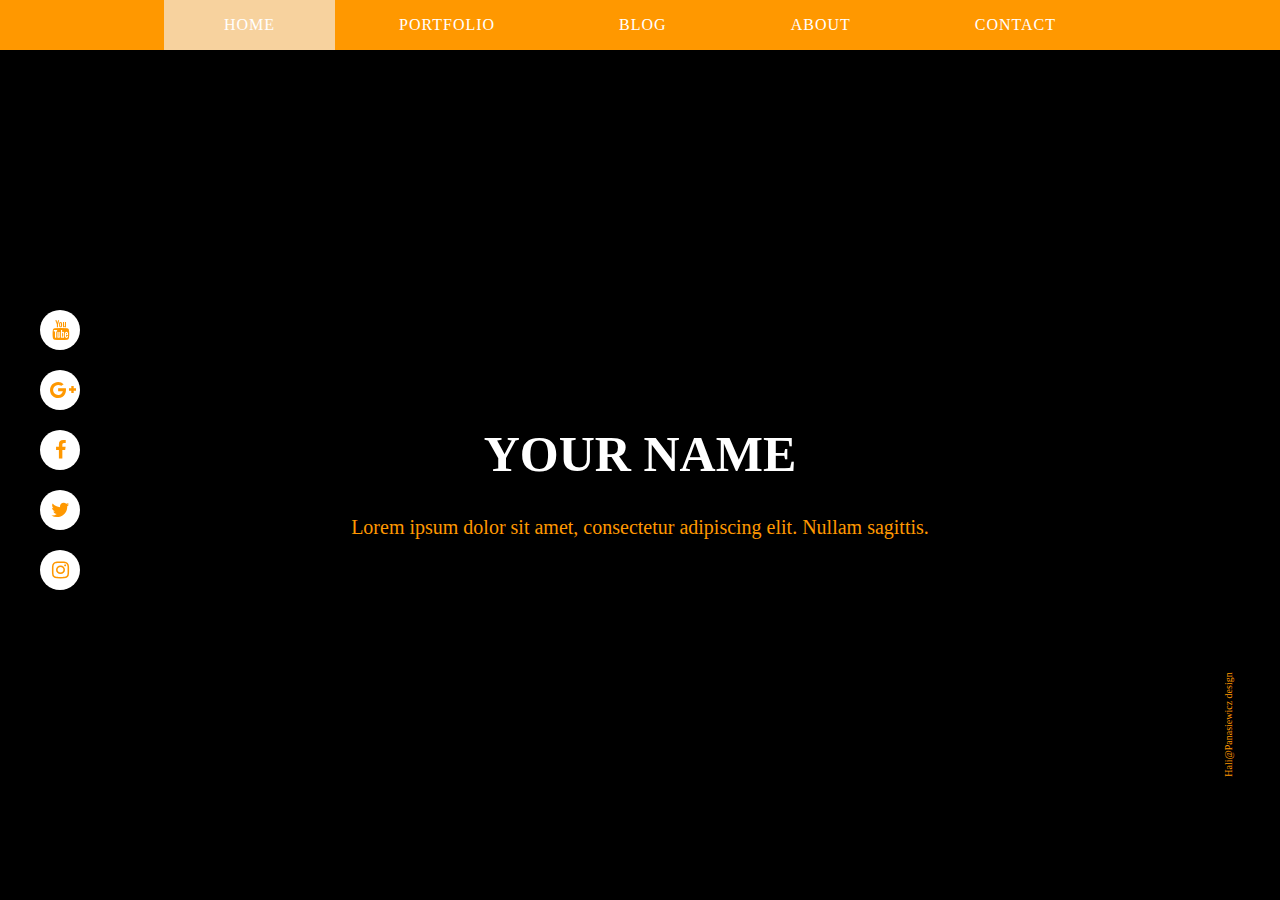
<file: index.html>
<!DOCTYPE html>
<html>
<head>
	<title>Your website</title>
	<meta charset="utf-8">
	<meta name="viewport" content="width=device-width, initial-scale=1.0">
	<link rel="stylesheet" href="https://maxcdn.bootstrapcdn.com/font-awesome/4.5.0/css/font-awesome.min.css">
	<link rel="stylesheet" type="text/css" href="css/main.css">
</head>
<body>
	<header>
			<nav class="container">
					<ul>
						<li id="active"><a href="index.html">Home</a></li>
						<li><a href="portfolio/portfolio.html">Portfolio</a></li>
						<li><a href="blog/blog.html">Blog</a></li>
						<li><a href="about/about.html">About</a></li>
						<li><a href="contact/contact.html">Contact</a></li>
					</ul>
			</nav>
	</header>
	<div class="jumbotron">
		<div class="jumbotron_text">
			<h1>Your name</h1>
			<p>Lorem ipsum dolor sit amet, consectetur adipiscing elit. Nullam sagittis.</p>
		</div>
		<div class="social_media">
				<i class="fa fa-youtube"><a href="#"></a></i>
				<i class="fa fa-google-plus"><a href="#"></a></i>
				<i class="fa fa-facebook"><a href="#"></a></i>
				<i class="fa fa-twitter"><a href="#"></a></i>
				<i class="fa fa-instagram"><a href="#"></a></i>
		</div>
			<p id="side_text">Hali@Panasiewicz design</p>
	</div>
</body>
</html>
</file>
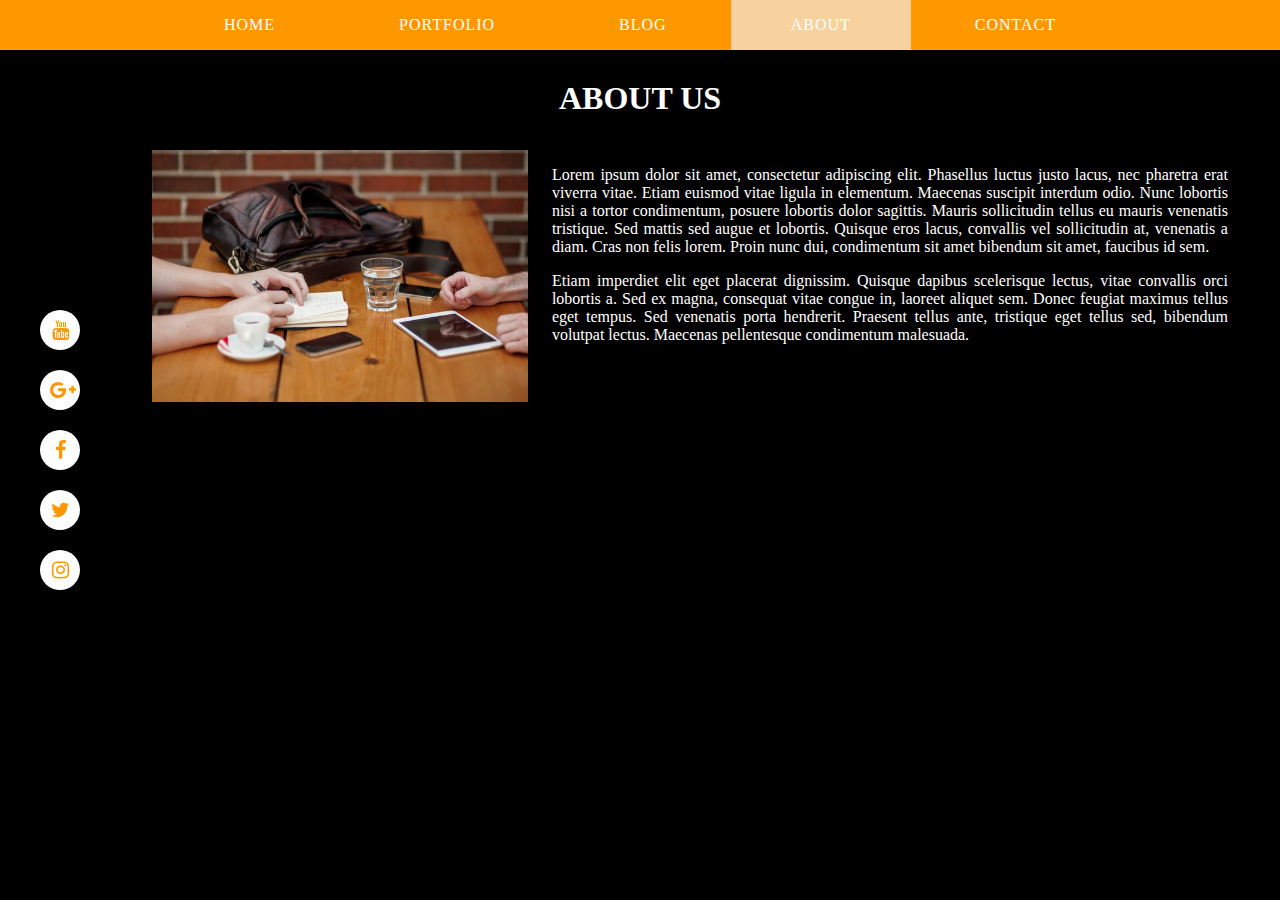
<file: about/about.html>
<!DOCTYPE html>
<html>
<head>
	<title>Your website</title>
	<meta charset="utf-8">
	<meta name="viewport" content="width=device-width, initial-scale=1.0">
	<link rel="stylesheet" href="https://maxcdn.bootstrapcdn.com/font-awesome/4.5.0/css/font-awesome.min.css">
	<link rel="stylesheet" type="text/css" href="../css/main.css">
</head>
<body>
	<header>
			<nav class="container">
					<ul>
						<li><a href="../index.html">Home</a></li>
						<li><a href="../portfolio/portfolio.html">Portfolio</a></li>
						<li><a href="../blog/blog.html">Blog</a></li>
						<li id="active"><a href="about.html">About</a></li>
						<li><a href="../contact/contact.html">Contact</a></li>
					</ul>
			</nav>
	</header>
	<div class="main">
		<div class="social_media">
					<i class="fa fa-youtube"><a href="#"></a></i>
					<i class="fa fa-google-plus"><a href="#"></a></i>
					<i class="fa fa-facebook"><a href="#"></a></i>
					<i class="fa fa-twitter"><a href="#"></a></i>
					<i class="fa fa-instagram"><a href="#"></a></i>
		</div>
		<div class="about">
			<div class="container">
				<h1>About us</h1>
				<div class="row">
					<div class="col-xs-12 col-sm-12 col-md-4 col-xs-offset-0 col-sm-offset-0 col-offset-1">
						<img src="../images/about_photo.jpg" alt="photo">
					</div>
					<div class="col-xs-12 col-sm-12 col-md-7">
					<p>Lorem ipsum dolor sit amet, consectetur adipiscing elit. Phasellus luctus justo lacus, nec pharetra erat viverra vitae. Etiam euismod vitae ligula in elementum. Maecenas suscipit interdum odio. Nunc lobortis nisi a tortor condimentum, posuere lobortis dolor sagittis. Mauris sollicitudin tellus eu mauris venenatis tristique. Sed mattis sed augue et lobortis. Quisque eros lacus, convallis vel sollicitudin at, venenatis a diam. Cras non felis lorem. Proin nunc dui, condimentum sit amet bibendum sit amet, faucibus id sem.</p>
					<p>Etiam imperdiet elit eget placerat dignissim. Quisque dapibus scelerisque lectus, vitae convallis orci lobortis a. Sed ex magna, consequat vitae congue in, laoreet aliquet sem. Donec feugiat maximus tellus eget tempus. Sed venenatis porta hendrerit. Praesent tellus ante, tristique eget tellus sed, bibendum volutpat lectus. Maecenas pellentesque condimentum malesuada.</p>
					</div>
				</div>
			</div>
		</div>
	</div>	
</body>
</html>
</file>
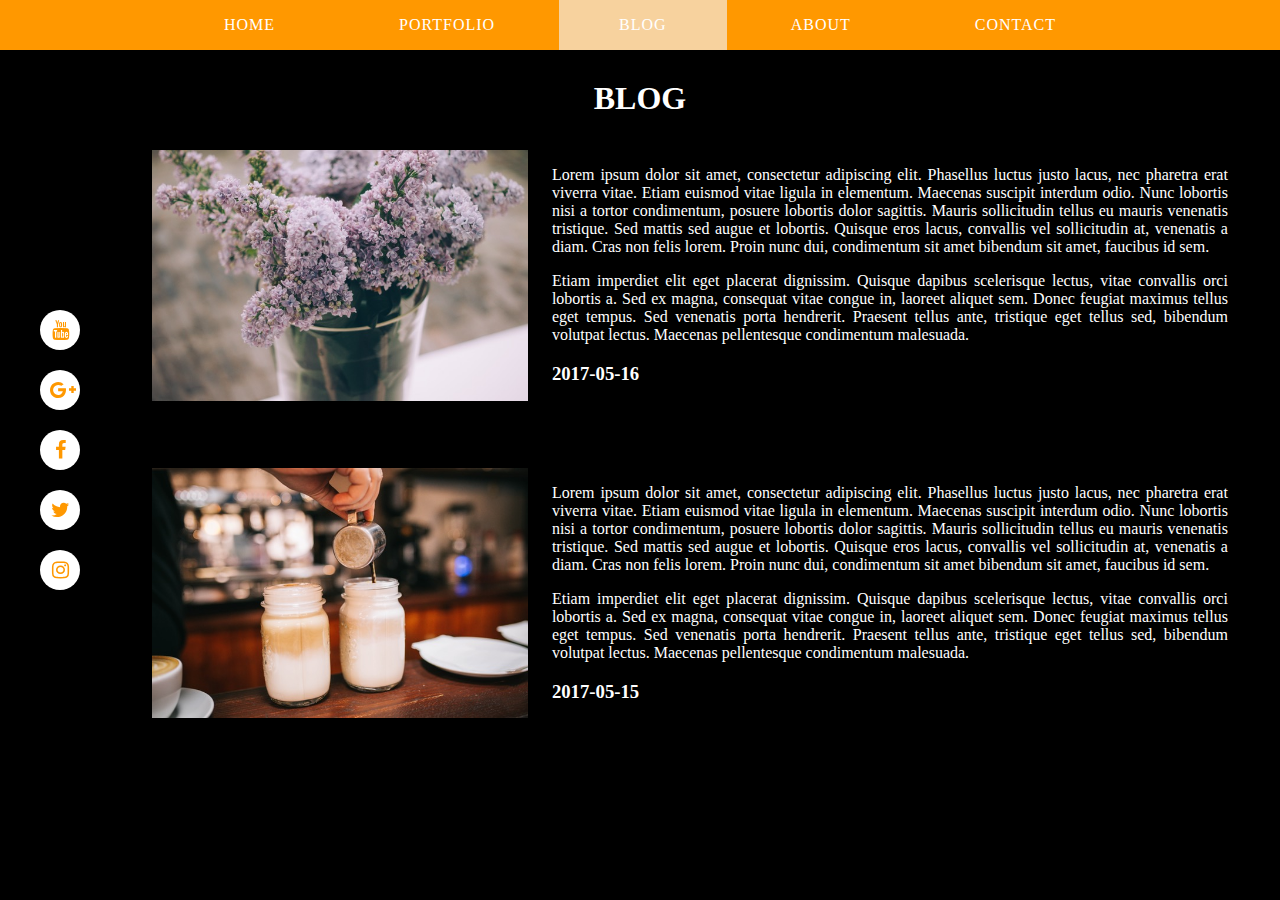
<file: blog/blog.html>
<!DOCTYPE html>
<html lang="en-US">
<head>
	<title>Your website</title>
	<meta charset="utf-8">
	<meta name="viewport" content="width=device-width, initial-scale=1.0">
	<link rel="stylesheet" href="https://maxcdn.bootstrapcdn.com/font-awesome/4.5.0/css/font-awesome.min.css">
	<link rel="stylesheet" type="text/css" href="../css/main.css">
</head>
<body>
	<header>
			<nav class="container">
					<ul>
						<li><a href="../index.html">Home</a></li>
						<li><a href="../portfolio/portfolio.html">Portfolio</a></li>
						<li id="active"><a href="blog.html">Blog</a></li>
						<li><a href="../about/about.html">About</a></li>
						<li><a href="../contact/contact.html">Contact</a></li>
					</ul>
			</nav>
	</header>
	<div class="main">
		<div class="social_media">
					<i class="fa fa-youtube"><a href="#"></a></i>
					<i class="fa fa-google-plus"><a href="#"></a></i>
					<i class="fa fa-facebook"><a href="#"></a></i>
					<i class="fa fa-twitter"><a href="#"></a></i>
					<i class="fa fa-instagram"><a href="#"></a></i>
		</div>
		<div class="blog">
			<div class="container">
				<h1>Blog</h1>
				<div class="row">
					<div class="col-xs-12 col-sm-12 col-md-4 col-xs-offset-0 col-sm-offset-0 col-offset-1">
						<img src="../images/flowers.jpg" alt="picture">
					</div>
					<div class="col-xs-12 col-sm-12 col-md-7">
					<p>Lorem ipsum dolor sit amet, consectetur adipiscing elit. Phasellus luctus justo lacus, nec pharetra erat viverra vitae. Etiam euismod vitae ligula in elementum. Maecenas suscipit interdum odio. Nunc lobortis nisi a tortor condimentum, posuere lobortis dolor sagittis. Mauris sollicitudin tellus eu mauris venenatis tristique. Sed mattis sed augue et lobortis. Quisque eros lacus, convallis vel sollicitudin at, venenatis a diam. Cras non felis lorem. Proin nunc dui, condimentum sit amet bibendum sit amet, faucibus id sem.</p>
					<p>Etiam imperdiet elit eget placerat dignissim. Quisque dapibus scelerisque lectus, vitae convallis orci lobortis a. Sed ex magna, consequat vitae congue in, laoreet aliquet sem. Donec feugiat maximus tellus eget tempus. Sed venenatis porta hendrerit. Praesent tellus ante, tristique eget tellus sed, bibendum volutpat lectus. Maecenas pellentesque condimentum malesuada.</p>
					<h3>2017-05-16</h3>
					</div>
				</div>
				<div class="row">
					<div class="col-xs-12 col-sm-12 col-md-4 col-xs-offset-0 col-sm-offset-0 col-offset-1">
						<img src="../images/coffee.jpg" alt="picture">
					</div>
					<div class="col-xs-12 col-sm-12 col-md-7">
					<p>Lorem ipsum dolor sit amet, consectetur adipiscing elit. Phasellus luctus justo lacus, nec pharetra erat viverra vitae. Etiam euismod vitae ligula in elementum. Maecenas suscipit interdum odio. Nunc lobortis nisi a tortor condimentum, posuere lobortis dolor sagittis. Mauris sollicitudin tellus eu mauris venenatis tristique. Sed mattis sed augue et lobortis. Quisque eros lacus, convallis vel sollicitudin at, venenatis a diam. Cras non felis lorem. Proin nunc dui, condimentum sit amet bibendum sit amet, faucibus id sem.</p>
					<p>Etiam imperdiet elit eget placerat dignissim. Quisque dapibus scelerisque lectus, vitae convallis orci lobortis a. Sed ex magna, consequat vitae congue in, laoreet aliquet sem. Donec feugiat maximus tellus eget tempus. Sed venenatis porta hendrerit. Praesent tellus ante, tristique eget tellus sed, bibendum volutpat lectus. Maecenas pellentesque condimentum malesuada.</p>
					<h3>2017-05-15</h3>
					</div>
				</div>
			</div>
		</div>
	</div>	
</body>
</html>
</file>
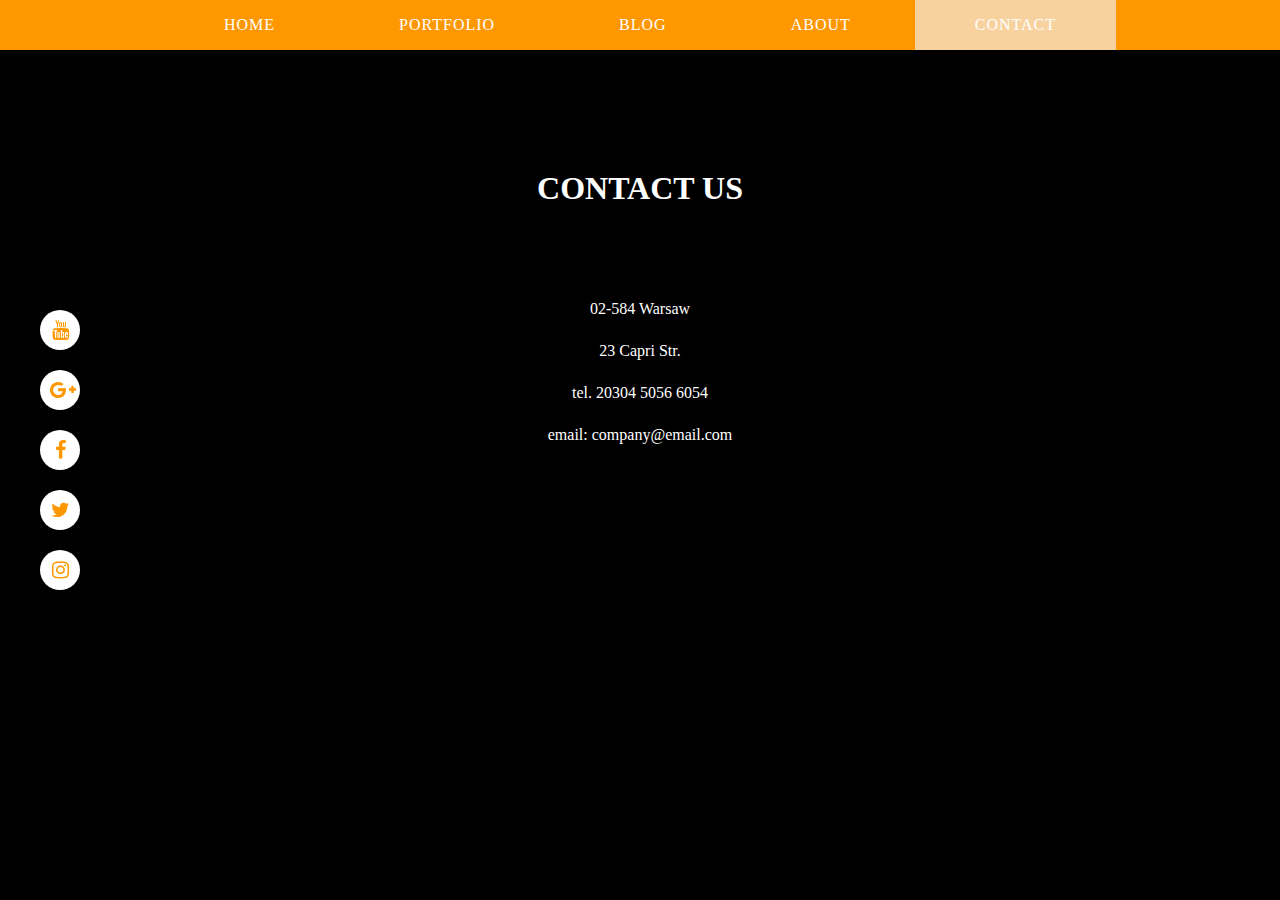
<file: contact/contact.html>
<!DOCTYPE html>
<html>
<head>
	<title>Your website</title>
	<meta charset="utf-8">
	<meta name="viewport" content="width=device-width, initial-scale=1.0">
	<link rel="stylesheet" href="https://maxcdn.bootstrapcdn.com/font-awesome/4.5.0/css/font-awesome.min.css">
	<link rel="stylesheet" type="text/css" href="../css/main.css">
</head>
<body>
	<header>
			<nav class="container">
					<ul>
						<li><a href="../index.html">Home</a></li>
						<li><a href="../portfolio/portfolio.html">Portfolio</a></li>
						<li><a href="../blog/blog.html">Blog</a></li>
						<li><a href="../about/about.html">About</a></li>
						<li id="active"><a href="contact.html">Contact</a></li>
					</ul>
			</nav>
	</header>
	<div class="main">
		<div class="social_media">
					<i class="fa fa-youtube"><a href="#"></a></i>
					<i class="fa fa-google-plus"><a href="#"></a></i>
					<i class="fa fa-facebook"><a href="#"></a></i>
					<i class="fa fa-twitter"><a href="#"></a></i>
					<i class="fa fa-instagram"><a href="#"></a></i>
		</div>
		<div class="contact">
			<div class="container">
				<h1>Contact us</h1>
				<div class="row">
					<div class="col-xs-12 col-sm-12 col-md-12">
					<p>02-584 Warsaw</p>
					</div>
					<div class="col-xs-12 col-sm-12 col-md-12">
					<p>23 Capri Str.</p>
					</div>
					<div class="col-xs-12 col-sm-12 col-md-12">
					<p>tel. 20304 5056 6054</p>
					</div>
					<div class="col-xs-12 col-sm-12 col-md-12">
					<p>email: company@email.com</p>
					</div>
				</div>
			</div>
		</div>
	</div>	
</body>
</html>
</file>
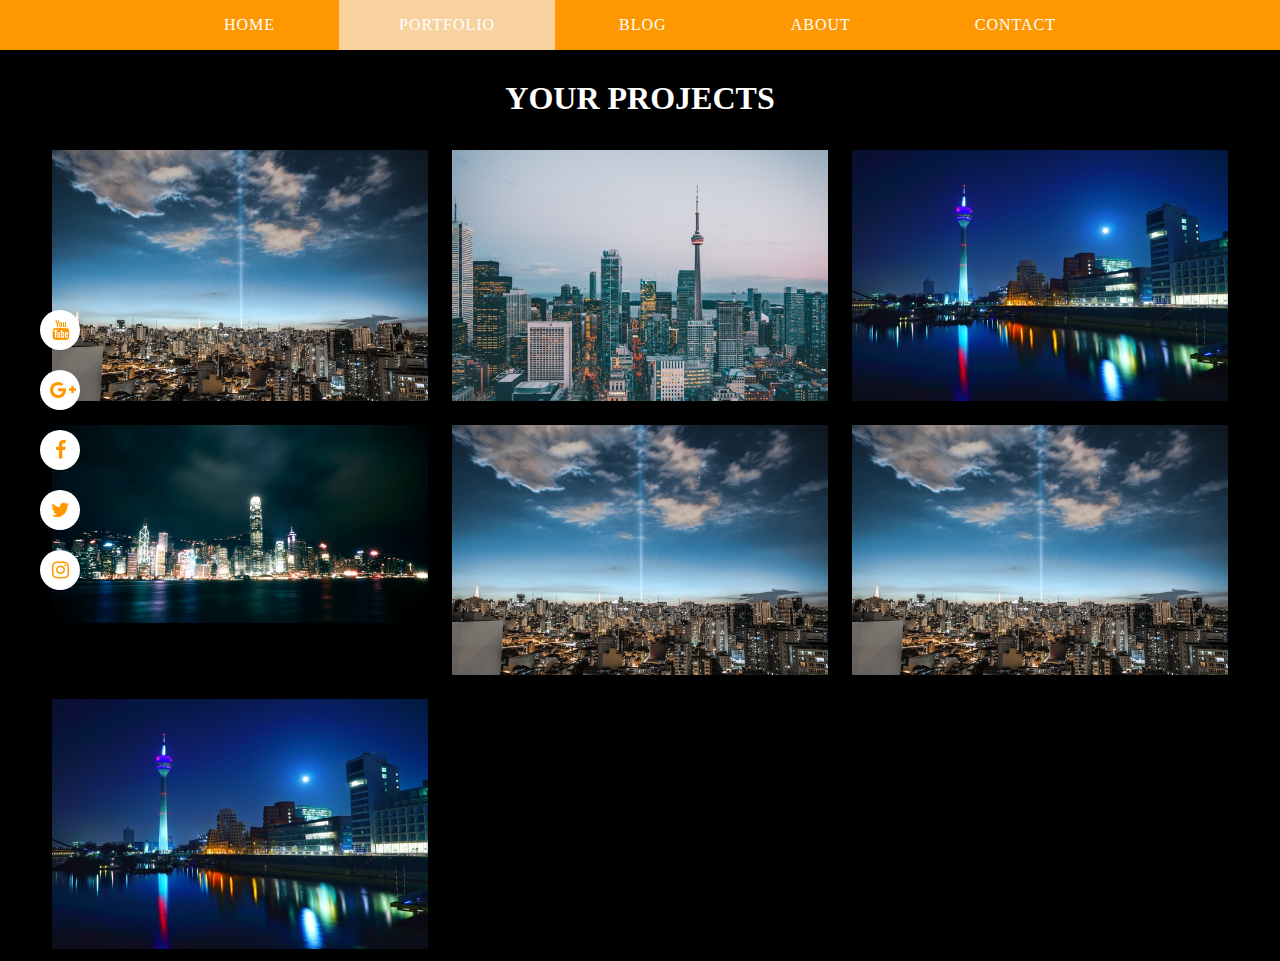
<file: portfolio/portfolio.html>
<!DOCTYPE html>
<html>
<head>
	<title>Your website</title>
	<meta charset="utf-8">
	<meta name="viewport" content="width=device-width, initial-scale=1.0">
	<link rel="stylesheet" href="https://maxcdn.bootstrapcdn.com/font-awesome/4.5.0/css/font-awesome.min.css">
	<link rel="stylesheet" type="text/css" href="../css/main.css">
</head>
<body>
	<header>
			<nav class="container">
					<ul>
						<li><a href="../index.html">Home</a></li>
						<li id="active"><a href="portfolio/portfolio.html">Portfolio</a></li>
						<li><a href="../blog/blog.html">Blog</a></li>
						<li><a href="../about/about.html">About</a></li>
						<li><a href="../contact/contact.html">Contact</a></li>
					</ul>
			</nav>
	</header>
	<div class="main">
		<div class="social_media">
					<i class="fa fa-youtube"><a href="#"></a></i>
					<i class="fa fa-google-plus"><a href="#"></a></i>
					<i class="fa fa-facebook"><a href="#"></a></i>
					<i class="fa fa-twitter"><a href="#"></a></i>
					<i class="fa fa-instagram"><a href="#"></a></i>
		</div>
		<div class="gallery">
			<div class="container">
				<h1>Your projects</h1>
				<div class="row">
					<div class="col-xs-12 col-sm-4 col-md-4">
						<img src="../images/photo1.jpg" alt="image">
					</div>
					<div class="col-xs-12 col-sm-4 col-md-4">
						<img src="../images/photo2.jpg" alt="image">
					</div>
					<div class="col-xs-12 col-sm-4 col-md-4">
						<img src="../images/photo3.jpg" alt="image">
					</div>
					<div class="col-xs-12 col-sm-4 col-md-4">
						<img src="../images/photo4.jpg" alt="image">
					</div>
					<div class="col-xs-12 col-sm-5 col-md-4">
						<img src="../images/photo1.jpg" alt="image">
					</div>
					<div class="col-xs-12 col-sm-6 col-md-4">
						<img src="../images/photo1.jpg" alt="image">
					</div>
					<div class="col-xs-12 col-sm-4 col-md-4">
						<img src="../images/photo3.jpg" alt="image">
					</div>
				</div>
			</div>
		</div>
	</div>	
</body>
</html>
</file>
<file: css/main.css>
body {
	margin: 0;
	background-color:  #000000;
}
* {
	box-sizing: border-box;
}
.container {
	margin: 0 auto;
	max-width: 1200px;

}
.row:before, 
.row:after {
	content:"";
	display: table ;
	clear: both;
 }
 [class*="col-"] {
	float: left;
	min-height: 1px;
	padding: 12px;
}
.col-md-1 {width: 8.33%;}
.col-md-2 {width: 16.66%;}
.col-md-3 {width: 25%;}
.col-md-4 {width: 33.33%;}
.col-md-5 {width: 41.66%;}
.col-md-6 {width: 50%;}
.col-md-7 {width: 58.33%;}
.col-md-8 {width: 66.66%;}
.col-md-9 {width: 75%;}
.col-md-10 {width: 83.33%;}
.col-md-11 {width: 91.66%;}
.col-md-12 {width: 100%;}

.col-offset-0 {margin-left: 0;}
.col-offset-1 {margin-left: 8.33%;}
.col-offset-2 {margin-left: 16.66%;}
.col-offset-3 {margin-left: 25%;}
.col-offset-4 {margin-left: 33.33%;}
.col-offset-5 {margin-left: 41.66%;}
.col-offset-6 {margin-left: 50%;}
.col-offset-7 {margin-left: 58.33%;}
.col-offset-8 {margin-left: 66.66%;}
.col-offset-9 {margin-left: 75%;}
.col-offset-10 {margin-left: 83.33%;}
.col-offset-11 {margin-left: 91.66%;}

@media screen and (max-width: 767px) {
	/*for mobile*/
	.col-xs-1 {width: 8.33%;}
	.col-xs-2 {width: 16.66%;}
	.col-xs-3 {width: 25%;}
	.col-xs-4 {width: 33.33%;}
	.col-xs-5 {width: 41.66%;}
	.col-xs-6 {width: 50%;}
	.col-xs-7 {width: 58.33%;}
	.col-xs-8 {width: 66.66%;}
	.col-xs-9 {width: 75%;}
	.col-xs-10 {width: 83.33%;}
	.col-xs-11 {width: 91.66%;}
	.col-xs-12 {width: 100%;}
}
@media (min-width: 768px) and (max-width: 1024px){
    /* For tablets: */
    .col-sm-1 {width: 8.33%;}
    .col-sm-2 {width: 16.66%;}
    .col-sm-3 {width: 25%;}
    .col-sm-4 {width: 33.33%;}
    .col-sm-5 {width: 41.66%;}
    .col-sm-6 {width: 50%;}
    .col-sm-7 {width: 58.33%;}
    .col-sm-8 {width: 66.66%;}
    .col-sm-9 {width: 75%;}
    .col-sm-10 {width: 83.33%;}
    .col-sm-11 {width: 91.66%;}
    .col-sm-12 {width: 100%;}
   }

/*header*/
header {
	height: 50px;
	position: relative;
	background-color: #FF9800;
	text-align: center;
}
header > nav > ul {
	margin: 0;
	padding: 0;
	list-style-type: none;
}
header > nav ul > li {
	cursor: pointer; 
}
header > nav li a {
	text-decoration: none;
	text-transform: uppercase;
	line-height: 50px;
	margin: 0 40px;
	padding: 0 20px;
	display: block;
	color: white;
	letter-spacing: 1px;
}
#active {
	background-color: #f7d29e;
}
/*jumbotron*/
.jumbotron {
	background-color: #000000;
	height: calc(100vh - 50px);
	width: 100%;
	position: relative;
}
.jumbotron h1 {
	font-size: 50px;
	text-transform: uppercase;
	color: white;
}
.jumbotron p {
	font-size: 20px;
	color: #FF9800;
}
.jumbotron_text {
	width: 60%;
	margin: 0;
	padding: 70px;
	position: absolute;
	top: 50%;
	left: 50%;
	transform: translate(-50%, -50%);
	text-align: center;
}
.social_media {
	position: fixed;
	top: calc(50vh - 150px);
	left: 30px;
	width: 40px;
	cursor: pointer;
}
.social_media i {
	margin: 10px;
	padding: 10px;
	color: #FF9800;
	font-size: 20px;
	height: 40px;
	width: 40px;
	background-color: white;
	border-radius: 50%;
	text-align: center;
}
/*side_text*/
#side_text {
	position: absolute;
	transform: rotate(-90deg);
	right: 0;
	bottom: 20%;
	font-size: 10px;
	color: #FF9800; 
	white-space: nowrap;
	margin: 0;
}
@media screen and (max-width: 767px) {
	.container {
		max-width: 100%;
	}
	header {
			height: auto;
			text-align: center;
	}
	.jumborton {
		height: 100%;
	}
	.jumbotron_text {
		padding: 20px;
		text-align: center;
		width: 70%;
	}
	.jumbotron h1 {
		font-size: 20px;
	}
	.jumbotron p {
		font-size: 15px;
	}
	.side_text {
		left: 89vw;
	}
	.side_text p{
		font-size: 5px;
	}
	.social_media {
		position: absolute;
		top: calc(50vh - 160px);
		left: 10px;
		width: 40px;
		}
	.social_media i {
		margin: 10px;
		padding: 10px;
		color: #FF9800;
		font-size: 20px;
		height: 40px;
		width: 40px;
		background-color: white;
		border-radius: 50%;
		text-align: center;
	}
}
@media screen and (min-width: 767px) {
	.side_text {
		left: 91vw;
		top: 70vh;
	}
	header > nav ul > li {
	display: inline-block;
	cursor: pointer; 
}
}
/*subpages*/
.main {
	background-color: #000000;
}
.main img {
	width: 100%;
	float: left;
	height: auto;
}
.main p, h3 {
	color: white;
	text-align: justify;
}
.main h1 {
	display: inline-block;
	width: 100%;
	color: white;
	text-align: center;
	text-transform: uppercase;
	margin-top: 30px;
}

/*subpage portfolio*/
/*gallery*/

[class*= "col-"] {
	overflow: hidden;

}
[class*="img-"] {
	height: 250px;
	padding: 10px;
	display: block;
	background-clip: content-box;
	
}
@media screen and (max-width: 767px) {
	.gallery .row {
		margin: 20px;
	}
	[class*="img-"] {
		margin: 20px auto;
		padding: 0;
	}	
}

@media (min-width: 768px) and (max-width: 1024px){
   	.gallery .row {
		margin: 20px;
		padding: 20px;
	}
	[class*="img-"] {
		margin: 0;
		padding: 0;
	}	
}
/*blog*/
.blog .row {
	margin-bottom: 40px;
}
@media screen and (max-width: 767px) {
	.col-xs-offset-0 {margin-left: 0;}
}

@media (min-width: 768px) and (max-width: 1024px){
   	.col-sm-offset-0 {margin-left: 0;}
}
/*contact*/
.contact .row {
	margin-top: 5%;
}
.contact .row p {
	margin: 0;
	text-align: center;
}
.contact h1 {
	margin-top: 10%;
}
</file>
